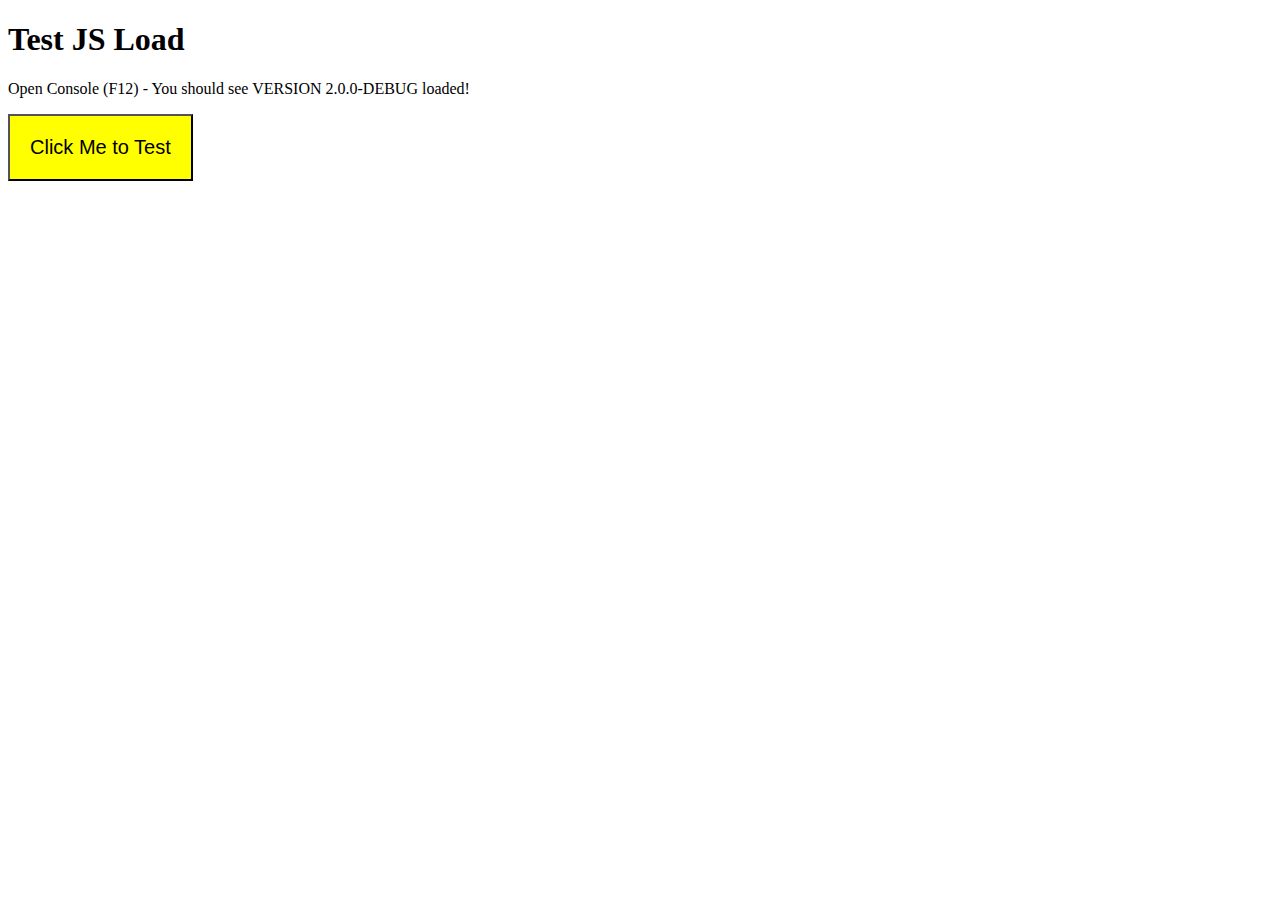
<file: seup/test_js_load.html>
<!DOCTYPE html>
<html>
<head>
    <title>Test JS Load</title>
</head>
<body>
    <h1>Test JS Load</h1>
    <p>Open Console (F12) - You should see VERSION 2.0.0-DEBUG loaded!</p>

    <button id="testButton" style="padding: 20px; font-size: 20px; background: yellow;">
        Click Me to Test
    </button>

    <script>
        console.log('🧪 Test HTML loaded');

        document.getElementById('testButton').addEventListener('click', function() {
            console.log('🧪 Test button clicked!');
            alert('Button works!');
        });
    </script>

    <script src="js/notification-bell.js"></script>

    <script>
        console.log('🧪 After notification-bell.js script tag');
    </script>
</body>
</html>
</file>
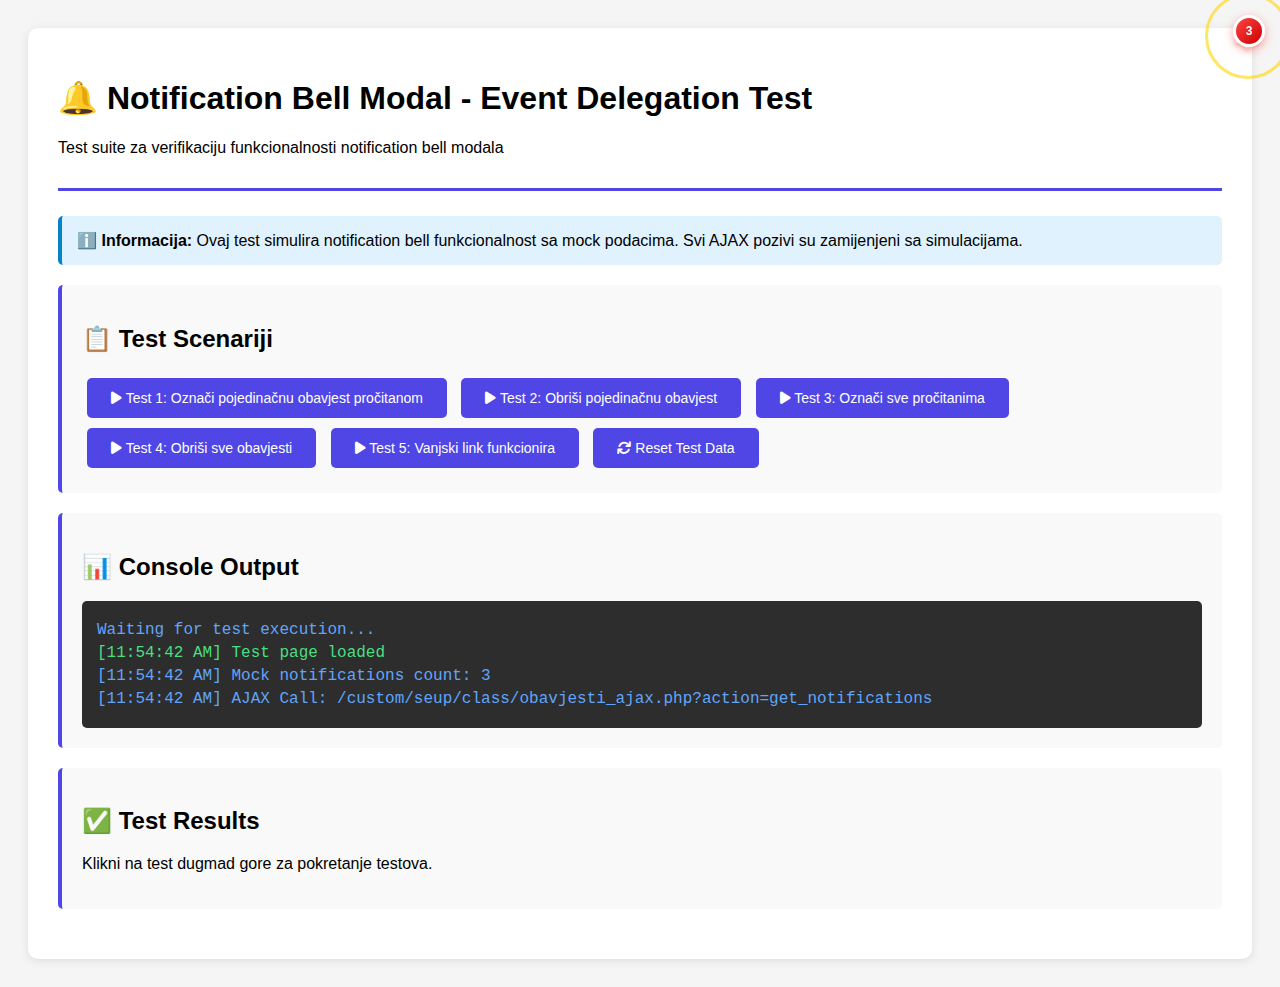
<file: seup/test_notification_modal.html>
<!DOCTYPE html>
<html lang="hr">
<head>
    <meta charset="UTF-8">
    <meta name="viewport" content="width=device-width, initial-scale=1.0">
    <title>Test Notification Modal - Event Delegation</title>
    <link rel="stylesheet" href="https://cdnjs.cloudflare.com/ajax/libs/font-awesome/6.0.0/css/all.min.css">
    <link rel="stylesheet" href="css/notification-bell.css">
    <link rel="stylesheet" href="css/obavjesti.css">
    <style>
        body {
            font-family: Arial, sans-serif;
            padding: 20px;
            background: #f5f5f5;
        }
        .test-container {
            max-width: 1200px;
            margin: 0 auto;
            background: white;
            padding: 30px;
            border-radius: 10px;
            box-shadow: 0 2px 10px rgba(0,0,0,0.1);
        }
        .test-header {
            border-bottom: 3px solid #4f46e5;
            padding-bottom: 15px;
            margin-bottom: 25px;
        }
        .test-section {
            margin: 20px 0;
            padding: 20px;
            background: #f9f9f9;
            border-left: 4px solid #4f46e5;
            border-radius: 5px;
        }
        .success {
            color: green;
            font-weight: bold;
        }
        .error {
            color: red;
            font-weight: bold;
        }
        .info {
            background: #e0f2fe;
            padding: 15px;
            border-left: 4px solid #0284c7;
            margin: 15px 0;
            border-radius: 5px;
        }
        button.test-btn {
            background: #4f46e5;
            color: white;
            padding: 12px 24px;
            border: none;
            border-radius: 5px;
            cursor: pointer;
            margin: 5px;
            font-size: 14px;
        }
        button.test-btn:hover {
            background: #3730a3;
        }
        .console-output {
            background: #2d2d2d;
            color: #f8f8f2;
            padding: 15px;
            border-radius: 5px;
            font-family: 'Courier New', monospace;
            max-height: 300px;
            overflow-y: auto;
            margin-top: 10px;
        }
        .console-line {
            margin: 5px 0;
        }
        .console-success {
            color: #4ade80;
        }
        .console-error {
            color: #f87171;
        }
        .console-info {
            color: #60a5fa;
        }
        #seupNotificationBell {
            position: fixed;
            top: 20px;
            right: 20px;
            cursor: pointer;
            z-index: 9999;
        }
    </style>
</head>
<body>
    <div class="test-container">
        <div class="test-header">
            <h1>🔔 Notification Bell Modal - Event Delegation Test</h1>
            <p>Test suite za verifikaciju funkcionalnosti notification bell modala</p>
        </div>

        <div class="info">
            <strong>ℹ️ Informacija:</strong> Ovaj test simulira notification bell funkcionalnost sa mock podacima.
            Svi AJAX pozivi su zamijenjeni sa simulacijama.
        </div>

        <div class="test-section">
            <h2>📋 Test Scenariji</h2>
            <button class="test-btn" onclick="testScenario1()">
                <i class="fas fa-play"></i> Test 1: Označi pojedinačnu obavjest pročitanom
            </button>
            <button class="test-btn" onclick="testScenario2()">
                <i class="fas fa-play"></i> Test 2: Obriši pojedinačnu obavjest
            </button>
            <button class="test-btn" onclick="testScenario3()">
                <i class="fas fa-play"></i> Test 3: Označi sve pročitanima
            </button>
            <button class="test-btn" onclick="testScenario4()">
                <i class="fas fa-play"></i> Test 4: Obriši sve obavjesti
            </button>
            <button class="test-btn" onclick="testScenario5()">
                <i class="fas fa-play"></i> Test 5: Vanjski link funkcionira
            </button>
            <button class="test-btn" onclick="resetNotifications()">
                <i class="fas fa-sync"></i> Reset Test Data
            </button>
        </div>

        <div class="test-section">
            <h2>📊 Console Output</h2>
            <div id="consoleOutput" class="console-output">
                <div class="console-line console-info">Waiting for test execution...</div>
            </div>
        </div>

        <div class="test-section">
            <h2>✅ Test Results</h2>
            <div id="testResults">
                <p>Klikni na test dugmad gore za pokretanje testova.</p>
            </div>
        </div>
    </div>

    <!-- Notification Bell (fiksirano u gornjem desnom uglu) -->
    <div id="seupNotificationBell" class="seup-notification-bell">
        <div class="bell-icon">
            <i class="fas fa-bell"></i>
        </div>
        <span id="notificationCount" class="notification-badge" style="display: none;">0</span>
    </div>

    <script>
        // Console output helper
        function logToConsole(message, type = 'info') {
            const consoleOutput = document.getElementById('consoleOutput');
            const line = document.createElement('div');
            line.className = `console-line console-${type}`;
            line.textContent = `[${new Date().toLocaleTimeString()}] ${message}`;
            consoleOutput.appendChild(line);
            consoleOutput.scrollTop = consoleOutput.scrollHeight;
        }

        // Test results helper
        function updateTestResults(testName, passed, message) {
            const resultsDiv = document.getElementById('testResults');
            const result = document.createElement('div');
            result.style.padding = '10px';
            result.style.margin = '5px 0';
            result.style.borderLeft = passed ? '4px solid green' : '4px solid red';
            result.style.background = passed ? '#f0fdf4' : '#fef2f2';
            result.innerHTML = `
                <strong>${passed ? '✅' : '❌'} ${testName}</strong><br>
                <span style="color: #666;">${message}</span>
            `;
            resultsDiv.appendChild(result);
        }

        // Mock notifications data
        let mockNotifications = [
            {
                id: 1,
                naslov: 'Test Obavjest 1',
                subjekt: 'info',
                sadrzaj: 'Ovo je testna obavjest #1 za provjeru funkcionalnosti.',
                vanjski_link: 'https://8core.hr',
                datum: '01.12.2025 10:00',
                kreirao: 'Admin User'
            },
            {
                id: 2,
                naslov: 'Test Obavjest 2',
                subjekt: 'upozorenje',
                sadrzaj: 'Ovo je testna obavjest #2 za provjeru funkcionalnosti.',
                vanjski_link: null,
                datum: '01.12.2025 11:00',
                kreirao: 'Admin User'
            },
            {
                id: 3,
                naslov: 'Test Obavjest 3',
                subjekt: 'vazno',
                sadrzaj: 'Ovo je testna obavjest #3 za provjeru funkcionalnosti.',
                vanjski_link: 'https://github.com',
                datum: '01.12.2025 12:00',
                kreirao: 'Admin User'
            }
        ];

        // Override fetch to use mock data
        const originalFetch = window.fetch;
        window.fetch = function(url, options) {
            logToConsole(`AJAX Call: ${url}`, 'info');

            if (url.includes('action=get_notifications')) {
                return Promise.resolve({
                    ok: true,
                    json: () => Promise.resolve({
                        success: true,
                        count: mockNotifications.length,
                        notifications: mockNotifications
                    })
                });
            }

            if (url.includes('action=mark_read')) {
                const id = parseInt(url.match(/id=(\d+)/)[1]);
                logToConsole(`Marking notification ${id} as read`, 'success');
                mockNotifications = mockNotifications.filter(n => n.id !== id);
                return Promise.resolve({
                    ok: true,
                    json: () => Promise.resolve({ success: true })
                });
            }

            if (url.includes('action=delete')) {
                const id = parseInt(url.match(/id=(\d+)/)[1]);
                logToConsole(`Deleting notification ${id}`, 'success');
                mockNotifications = mockNotifications.filter(n => n.id !== id);
                return Promise.resolve({
                    ok: true,
                    json: () => Promise.resolve({ success: true })
                });
            }

            if (url.includes('action=mark_all_read')) {
                logToConsole('Marking all notifications as read', 'success');
                mockNotifications = [];
                return Promise.resolve({
                    ok: true,
                    json: () => Promise.resolve({ success: true })
                });
            }

            if (url.includes('action=delete_all')) {
                logToConsole('Deleting all notifications', 'success');
                mockNotifications = [];
                return Promise.resolve({
                    ok: true,
                    json: () => Promise.resolve({ success: true })
                });
            }

            return originalFetch(url, options);
        };

        // Test scenarios
        function testScenario1() {
            logToConsole('▶ Starting Test 1: Mark single notification as read', 'info');
            resetNotifications();
            setTimeout(() => {
                document.getElementById('seupNotificationBell').click();
                setTimeout(() => {
                    const firstBtn = document.querySelector('.mark-read-btn');
                    if (firstBtn) {
                        firstBtn.click();
                        setTimeout(() => {
                            const remaining = document.querySelectorAll('.seup-notification-item').length;
                            const passed = remaining === 2;
                            updateTestResults('Test 1', passed,
                                passed ? 'Obavjest uspješno označena kao pročitana' : 'Obavjest nije uklonjena iz liste');
                        }, 500);
                    }
                }, 100);
            }, 100);
        }

        function testScenario2() {
            logToConsole('▶ Starting Test 2: Delete single notification', 'info');
            resetNotifications();
            setTimeout(() => {
                document.getElementById('seupNotificationBell').click();
                setTimeout(() => {
                    const deleteBtn = document.querySelector('.delete-btn');
                    if (deleteBtn) {
                        window.confirm = () => true;
                        deleteBtn.click();
                        setTimeout(() => {
                            const remaining = document.querySelectorAll('.seup-notification-item').length;
                            const passed = remaining === 2;
                            updateTestResults('Test 2', passed,
                                passed ? 'Obavjest uspješno obrisana' : 'Obavjest nije uklonjena iz liste');
                        }, 500);
                    }
                }, 100);
            }, 100);
        }

        function testScenario3() {
            logToConsole('▶ Starting Test 3: Mark all as read', 'info');
            resetNotifications();
            setTimeout(() => {
                document.getElementById('seupNotificationBell').click();
                setTimeout(() => {
                    window.confirm = () => true;
                    document.getElementById('markAllRead').click();
                    setTimeout(() => {
                        const badge = document.getElementById('notificationCount');
                        const passed = badge.style.display === 'none' || badge.textContent === '0';
                        updateTestResults('Test 3', passed,
                            passed ? 'Sve obavjesti uspješno označene' : 'Badge nije resetiran');
                    }, 500);
                }, 100);
            }, 100);
        }

        function testScenario4() {
            logToConsole('▶ Starting Test 4: Delete all notifications', 'info');
            resetNotifications();
            setTimeout(() => {
                document.getElementById('seupNotificationBell').click();
                setTimeout(() => {
                    window.confirm = () => true;
                    document.getElementById('deleteAll').click();
                    setTimeout(() => {
                        const badge = document.getElementById('notificationCount');
                        const passed = badge.style.display === 'none' || badge.textContent === '0';
                        updateTestResults('Test 4', passed,
                            passed ? 'Sve obavjesti uspješno obrisane' : 'Badge nije resetiran');
                    }, 500);
                }, 100);
            }, 100);
        }

        function testScenario5() {
            logToConsole('▶ Starting Test 5: External link functionality', 'info');
            resetNotifications();
            setTimeout(() => {
                document.getElementById('seupNotificationBell').click();
                setTimeout(() => {
                    const link = document.querySelector('.seup-notification-link a');
                    if (link) {
                        const passed = link.href && link.target === '_blank';
                        updateTestResults('Test 5', passed,
                            passed ? `Link pronađen: ${link.href}` : 'Link ne postoji ili nije ispravno konfiguriran');
                    } else {
                        updateTestResults('Test 5', false, 'Link element nije pronađen');
                    }
                }, 100);
            }, 100);
        }

        function resetNotifications() {
            mockNotifications = [
                {
                    id: 1,
                    naslov: 'Test Obavjest 1',
                    subjekt: 'info',
                    sadrzaj: 'Ovo je testna obavjest #1 za provjeru funkcionalnosti.',
                    vanjski_link: 'https://8core.hr',
                    datum: '01.12.2025 10:00',
                    kreirao: 'Admin User'
                },
                {
                    id: 2,
                    naslov: 'Test Obavjest 2',
                    subjekt: 'upozorenje',
                    sadrzaj: 'Ovo je testna obavjest #2 za provjeru funkcionalnosti.',
                    vanjski_link: null,
                    datum: '01.12.2025 11:00',
                    kreirao: 'Admin User'
                },
                {
                    id: 3,
                    naslov: 'Test Obavjest 3',
                    subjekt: 'vazno',
                    sadrzaj: 'Ovo je testna obavjest #3 za provjeru funkcionalnosti.',
                    vanjski_link: 'https://github.com',
                    datum: '01.12.2025 12:00',
                    kreirao: 'Admin User'
                }
            ];

            const modal = document.getElementById('seupNotificationModal');
            if (modal) modal.remove();

            logToConsole('Test data reset', 'success');

            if (window.location.reload) {
                setTimeout(() => location.reload(), 100);
            }
        }

        // Initialize on page load
        logToConsole('Test page loaded', 'success');
        logToConsole('Mock notifications count: ' + mockNotifications.length, 'info');
    </script>

    <!-- Load the actual notification-bell.js -->
    <script src="js/notification-bell.js"></script>
</body>
</html>
</file>
<file: seup/css/notification-bell.css>
/* Notification Bell - Žuto kričavo zvono u gornjem desnom uglu */

.seup-notification-bell {
    position: fixed;
    top: 80px;
    right: 30px;
    z-index: 9999;
    cursor: pointer;
    transition: all 0.3s ease;
    animation: bellPulse 2s infinite;
}

.bell-icon-wrapper {
    position: relative;
    width: 60px;
    height: 60px;
    background: linear-gradient(135deg, #FFD700 0%, #FFA500 100%);
    border-radius: 50%;
    display: flex;
    align-items: center;
    justify-content: center;
    box-shadow:
        0 8px 25px rgba(255, 165, 0, 0.4),
        0 0 20px rgba(255, 215, 0, 0.6),
        inset 0 -3px 10px rgba(0, 0, 0, 0.1);
    transition: all 0.3s ease;
    border: 3px solid #fff;
}

.bell-icon {
    font-size: 28px;
    color: #fff;
    text-shadow: 0 2px 4px rgba(0, 0, 0, 0.2);
    animation: bellShake 3s infinite;
    transition: transform 0.3s ease;
}

.notification-badge {
    position: absolute;
    top: -5px;
    right: -5px;
    background: linear-gradient(135deg, #FF4444 0%, #CC0000 100%);
    color: white;
    border-radius: 50%;
    width: 26px;
    height: 26px;
    display: flex;
    align-items: center;
    justify-content: center;
    font-size: 12px;
    font-weight: 700;
    border: 3px solid #fff;
    box-shadow: 0 3px 10px rgba(255, 68, 68, 0.5);
    animation: badgeBounce 2s infinite;
}

/* Hover efekti */
.seup-notification-bell:hover .bell-icon-wrapper {
    transform: scale(1.1);
    box-shadow:
        0 12px 35px rgba(255, 165, 0, 0.6),
        0 0 30px rgba(255, 215, 0, 0.8),
        inset 0 -3px 10px rgba(0, 0, 0, 0.1);
}

.seup-notification-bell:hover .bell-icon {
    animation: bellRing 0.5s ease-in-out;
}

.seup-notification-bell:active .bell-icon-wrapper {
    transform: scale(0.95);
}

/* Animations */
@keyframes bellPulse {
    0%, 100% {
        transform: scale(1);
    }
    50% {
        transform: scale(1.05);
    }
}

@keyframes bellShake {
    0%, 90%, 100% {
        transform: rotate(0deg);
    }
    92% {
        transform: rotate(15deg);
    }
    94% {
        transform: rotate(-15deg);
    }
    96% {
        transform: rotate(10deg);
    }
    98% {
        transform: rotate(-10deg);
    }
}

@keyframes bellRing {
    0%, 100% {
        transform: rotate(0deg);
    }
    10%, 30%, 50%, 70% {
        transform: rotate(-15deg);
    }
    20%, 40%, 60%, 80% {
        transform: rotate(15deg);
    }
    90% {
        transform: rotate(-5deg);
    }
}

@keyframes badgeBounce {
    0%, 80%, 100% {
        transform: scale(1);
    }
    85% {
        transform: scale(1.2);
    }
    90% {
        transform: scale(1.1);
    }
    95% {
        transform: scale(1.15);
    }
}

/* Glow effect za jače kričanje */
.seup-notification-bell::before {
    content: '';
    position: absolute;
    top: 50%;
    left: 50%;
    transform: translate(-50%, -50%);
    width: 100%;
    height: 100%;
    background: radial-gradient(circle, rgba(255, 215, 0, 0.4) 0%, transparent 70%);
    border-radius: 50%;
    animation: glowPulse 2s infinite;
    pointer-events: none;
}

@keyframes glowPulse {
    0%, 100% {
        width: 100%;
        height: 100%;
        opacity: 0.5;
    }
    50% {
        width: 140%;
        height: 140%;
        opacity: 0.8;
    }
}

/* Responsive */
@media (max-width: 768px) {
    .seup-notification-bell {
        top: 70px;
        right: 15px;
    }

    .bell-icon-wrapper {
        width: 50px;
        height: 50px;
    }

    .bell-icon {
        font-size: 24px;
    }

    .notification-badge {
        width: 22px;
        height: 22px;
        font-size: 11px;
    }
}

/* Kada nema notifikacija, badge je skriven */
.notification-badge:empty,
.notification-badge[data-count="0"] {
    display: none;
}

/* Extra attention effect - super kričavo */
.seup-notification-bell.has-notifications {
    animation: bellPulse 1s infinite, bellAttention 3s infinite;
}

.seup-notification-bell.has-notifications .bell-icon-wrapper {
    box-shadow:
        0 8px 25px rgba(255, 165, 0, 0.6),
        0 0 30px rgba(255, 215, 0, 0.9),
        0 0 40px rgba(255, 165, 0, 0.4),
        inset 0 -3px 10px rgba(0, 0, 0, 0.1);
}

@keyframes bellAttention {
    0%, 100% {
        filter: brightness(1) drop-shadow(0 0 10px rgba(255, 215, 0, 0.8));
    }
    25% {
        filter: brightness(1.2) drop-shadow(0 0 20px rgba(255, 215, 0, 1));
    }
    50% {
        filter: brightness(1) drop-shadow(0 0 15px rgba(255, 165, 0, 0.9));
    }
    75% {
        filter: brightness(1.3) drop-shadow(0 0 25px rgba(255, 215, 0, 1));
    }
}

/* Pulsing ring effect around bell */
.seup-notification-bell.has-notifications::after {
    content: '';
    position: absolute;
    top: 50%;
    left: 50%;
    transform: translate(-50%, -50%);
    width: 80px;
    height: 80px;
    border: 3px solid rgba(255, 215, 0, 0.6);
    border-radius: 50%;
    animation: ringPulse 2s infinite;
}

@keyframes ringPulse {
    0% {
        width: 60px;
        height: 60px;
        opacity: 0.8;
        border-width: 3px;
    }
    50% {
        width: 90px;
        height: 90px;
        opacity: 0.3;
        border-width: 2px;
    }
    100% {
        width: 110px;
        height: 110px;
        opacity: 0;
        border-width: 1px;
    }
}

/* Notification Modal Styles - Dropdown Panel */
.seup-notification-modal {
    position: fixed;
    top: 150px;
    right: 30px;
    z-index: 99998;
    opacity: 0;
    visibility: hidden;
    transform: translateY(-10px);
    transition: opacity 0.3s ease, visibility 0.3s ease, transform 0.3s ease;
}

.seup-notification-modal.show {
    opacity: 1;
    visibility: visible;
    transform: translateY(0);
}

.seup-notification-modal-overlay {
    position: fixed;
    top: 0;
    left: 0;
    width: 100%;
    height: 100%;
    background: transparent;
    z-index: 99997;
}

.seup-notification-modal-content {
    position: relative;
    width: 420px;
    max-height: 70vh;
    background: #fff;
    border-radius: 12px;
    box-shadow: 0 10px 40px rgba(0, 0, 0, 0.2), 0 0 0 1px rgba(0, 0, 0, 0.05);
    display: flex;
    flex-direction: column;
}

.seup-notification-modal-header {
    padding: 20px 25px;
    border-bottom: 2px solid #f0f0f0;
    display: flex;
    justify-content: space-between;
    align-items: center;
    background: linear-gradient(to bottom, #f9f9f9, #fff);
    border-radius: 12px 12px 0 0;
}

.seup-notification-modal-header h3 {
    margin: 0;
    font-size: 22px;
    color: #333;
    font-weight: 600;
}

.seup-notification-close {
    background: transparent;
    border: none;
    font-size: 24px;
    color: #666;
    cursor: pointer;
    padding: 5px 10px;
    transition: all 0.3s;
    border-radius: 4px;
}

.seup-notification-close:hover {
    background: #f0f0f0;
    color: #333;
}

.seup-notification-modal-body {
    padding: 20px 25px;
    overflow-y: auto;
    flex: 1;
}

.seup-notifications-list {
    display: flex;
    flex-direction: column;
    gap: 15px;
}

.seup-notification-item {
    border: 2px solid #e0e0e0;
    border-radius: 8px;
    padding: 15px;
    transition: all 0.3s;
}

.seup-notification-item:hover {
    box-shadow: 0 4px 12px rgba(0, 0, 0, 0.1);
    transform: translateY(-2px);
}

.seup-notification-item.info {
    border-left: 5px solid #17a2b8;
    background: linear-gradient(to right, rgba(23, 162, 184, 0.05), transparent);
}

.seup-notification-item.upozorenje {
    border-left: 5px solid #ffc107;
    background: linear-gradient(to right, rgba(255, 193, 7, 0.05), transparent);
}

.seup-notification-item.nadogradnja {
    border-left: 5px solid #6f42c1;
    background: linear-gradient(to right, rgba(111, 66, 193, 0.05), transparent);
}

.seup-notification-item.hitno {
    border-left: 5px solid #dc3545;
    background: linear-gradient(to right, rgba(220, 53, 69, 0.05), transparent);
}

.seup-notification-item.vazno {
    border-left: 5px solid #ffc107;
    background: linear-gradient(to right, rgba(255, 193, 7, 0.05), transparent);
}

.seup-notification-item-header {
    display: flex;
    justify-content: space-between;
    align-items: center;
    margin-bottom: 10px;
}

.seup-notification-subject {
    display: inline-block;
    padding: 4px 12px;
    background: #f8f9fa;
    border-radius: 20px;
    font-size: 12px;
    font-weight: 600;
    color: #495057;
}

.seup-notification-date {
    font-size: 12px;
    color: #6c757d;
}

.seup-notification-title {
    font-size: 16px;
    font-weight: 600;
    color: #333;
    margin: 0 0 8px 0;
}

.seup-notification-content {
    color: #555;
    line-height: 1.5;
    margin: 0 0 10px 0;
    font-size: 14px;
}

.seup-notification-link {
    margin: 10px 0;
}

.seup-notification-link a {
    color: #0066cc;
    text-decoration: none;
    font-size: 14px;
}

.seup-notification-link a:hover {
    text-decoration: underline;
}

.seup-notification-actions {
    display: flex;
    gap: 8px;
    margin-top: 12px;
    padding-top: 12px;
    border-top: 1px solid #e0e0e0;
}

.seup-notification-empty {
    text-align: center;
    padding: 60px 20px;
    color: #999;
}

.seup-notification-empty i {
    font-size: 64px;
    margin-bottom: 20px;
    opacity: 0.5;
}

.seup-notification-empty p {
    font-size: 16px;
    margin: 0;
}

.seup-notification-modal-footer {
    padding: 15px 25px;
    border-top: 2px solid #f0f0f0;
    display: flex;
    gap: 10px;
    justify-content: flex-end;
    background: #f9f9f9;
    border-radius: 0 0 12px 12px;
}

.seup-btn {
    display: inline-flex;
    align-items: center;
    gap: 6px;
    padding: 8px 16px;
    border: none;
    border-radius: 4px;
    font-size: 13px;
    font-weight: 600;
    cursor: pointer;
    transition: all 0.3s;
    text-decoration: none;
}

.seup-btn-xs {
    padding: 5px 10px;
    font-size: 12px;
}

.seup-btn-sm {
    padding: 6px 12px;
    font-size: 13px;
}

.seup-btn-primary {
    background: linear-gradient(135deg, #0066cc 0%, #0052a3 100%);
    color: white;
}

.seup-btn-secondary {
    background: linear-gradient(135deg, #6c757d 0%, #5a6268 100%);
    color: white;
}

.seup-btn-danger {
    background: linear-gradient(135deg, #dc3545 0%, #c82333 100%);
    color: white;
}

.seup-btn-outline-primary {
    background: transparent;
    border: 2px solid #0066cc;
    color: #0066cc;
}

.seup-btn-outline-danger {
    background: transparent;
    border: 2px solid #dc3545;
    color: #dc3545;
}

.seup-btn:hover {
    transform: translateY(-2px);
    box-shadow: 0 4px 12px rgba(0, 0, 0, 0.15);
}

.seup-btn-primary:hover {
    background: linear-gradient(135deg, #0052a3 0%, #004080 100%);
}

.seup-btn-secondary:hover {
    background: linear-gradient(135deg, #5a6268 0%, #545b62 100%);
}

.seup-btn-danger:hover {
    background: linear-gradient(135deg, #c82333 0%, #bd2130 100%);
}

.seup-btn-outline-primary:hover {
    background: #0066cc;
    color: white;
}

.seup-btn-outline-danger:hover {
    background: #dc3545;
    color: white;
}

@media (max-width: 768px) {
    .seup-notification-modal {
        top: 130px;
        right: 10px;
        left: 10px;
    }

    .seup-notification-modal-content {
        width: 100%;
        max-height: 70vh;
    }

    .seup-notification-modal-header,
    .seup-notification-modal-body,
    .seup-notification-modal-footer {
        padding: 15px;
    }

    .seup-notification-actions {
        flex-direction: column;
    }

    .seup-btn {
        width: 100%;
        justify-content: center;
    }

    .seup-notification-modal-footer {
        flex-direction: column;
    }
}
</file>
<file: seup/css/obavjesti.css>
/* SEUP Obavjesti Admin Page Styles */

.seup-admin-container {
    max-width: 1200px;
    margin: 0 auto;
    padding: 20px;
}

.seup-page-header {
    margin-bottom: 30px;
    border-bottom: 3px solid #0066cc;
    padding-bottom: 15px;
}

.seup-page-header h1 {
    font-size: 32px;
    color: #333;
    margin: 0 0 10px 0;
    font-weight: 600;
}

.seup-page-header p {
    color: #666;
    font-size: 16px;
    margin: 0;
}

.seup-card {
    background: #fff;
    border-radius: 8px;
    box-shadow: 0 2px 8px rgba(0, 0, 0, 0.1);
    margin-bottom: 30px;
}

.seup-card-header {
    padding: 20px;
    border-bottom: 2px solid #f0f0f0;
    background: linear-gradient(to bottom, #f9f9f9, #fff);
}

.seup-card-header h3 {
    margin: 0;
    font-size: 20px;
    color: #333;
    font-weight: 600;
}

.seup-card-body {
    padding: 25px;
}

.seup-form-group {
    margin-bottom: 20px;
}

.seup-form-group label {
    display: block;
    margin-bottom: 8px;
    font-weight: 600;
    color: #333;
    font-size: 14px;
}

.seup-form-group .required {
    color: #dc3545;
}

.seup-form-control {
    width: 100%;
    padding: 10px 12px;
    border: 1px solid #ddd;
    border-radius: 4px;
    font-size: 14px;
    transition: border-color 0.3s;
    box-sizing: border-box;
}

.seup-form-control:focus {
    outline: none;
    border-color: #0066cc;
    box-shadow: 0 0 0 3px rgba(0, 102, 204, 0.1);
}

.seup-form-control:disabled {
    background-color: #f5f5f5;
    cursor: not-allowed;
}

textarea.seup-form-control {
    resize: vertical;
    min-height: 100px;
}

.seup-form-text {
    display: block;
    margin-top: 5px;
    font-size: 13px;
    color: #666;
}

.seup-form-actions {
    margin-top: 25px;
    display: flex;
    gap: 10px;
}

.seup-btn {
    display: inline-flex;
    align-items: center;
    gap: 8px;
    padding: 10px 20px;
    border: none;
    border-radius: 4px;
    font-size: 14px;
    font-weight: 600;
    cursor: pointer;
    transition: all 0.3s;
    text-decoration: none;
}

.seup-btn i {
    font-size: 16px;
}

.seup-btn-primary {
    background: linear-gradient(135deg, #0066cc 0%, #0052a3 100%);
    color: white;
}

.seup-btn-primary:hover {
    background: linear-gradient(135deg, #0052a3 0%, #004080 100%);
    transform: translateY(-2px);
    box-shadow: 0 4px 12px rgba(0, 102, 204, 0.3);
}

.seup-btn-danger {
    background: linear-gradient(135deg, #dc3545 0%, #c82333 100%);
    color: white;
}

.seup-btn-danger:hover {
    background: linear-gradient(135deg, #c82333 0%, #bd2130 100%);
    transform: translateY(-2px);
    box-shadow: 0 4px 12px rgba(220, 53, 69, 0.3);
}

.seup-btn-sm {
    padding: 6px 12px;
    font-size: 13px;
}

.seup-alert {
    padding: 15px 20px;
    border-radius: 4px;
    margin-bottom: 20px;
    display: flex;
    align-items: center;
    gap: 10px;
}

.seup-alert i {
    font-size: 20px;
}

.seup-alert-success {
    background: #d4edda;
    color: #155724;
    border-left: 4px solid #28a745;
}

.seup-alert-danger {
    background: #f8d7da;
    color: #721c24;
    border-left: 4px solid #dc3545;
}

.seup-obavjesti-list {
    display: flex;
    flex-direction: column;
    gap: 15px;
}

.seup-obavjest-item {
    border: 2px solid #e0e0e0;
    border-radius: 8px;
    padding: 20px;
    transition: all 0.3s;
}

.seup-obavjest-item:hover {
    box-shadow: 0 4px 12px rgba(0, 0, 0, 0.1);
    transform: translateY(-2px);
}

.seup-obavjest-item.info {
    border-left: 5px solid #17a2b8;
    background: linear-gradient(to right, rgba(23, 162, 184, 0.05), transparent);
}

.seup-obavjest-item.warning {
    border-left: 5px solid #ffc107;
    background: linear-gradient(to right, rgba(255, 193, 7, 0.05), transparent);
}

.seup-obavjest-item.upgrade {
    border-left: 5px solid #6f42c1;
    background: linear-gradient(to right, rgba(111, 66, 193, 0.05), transparent);
}

.seup-obavjest-item.urgent {
    border-left: 5px solid #dc3545;
    background: linear-gradient(to right, rgba(220, 53, 69, 0.05), transparent);
    animation: urgentPulse 2s infinite;
}

.seup-obavjest-item.important {
    border-left: 5px solid #ffc107;
    background: linear-gradient(to right, rgba(255, 193, 7, 0.05), transparent);
}

@keyframes urgentPulse {
    0%, 100% {
        box-shadow: 0 0 0 0 rgba(220, 53, 69, 0.4);
    }
    50% {
        box-shadow: 0 0 0 8px rgba(220, 53, 69, 0);
    }
}

.seup-obavjest-header {
    display: flex;
    justify-content: space-between;
    align-items: center;
    margin-bottom: 12px;
}

.seup-obavjest-subjekt {
    display: inline-block;
    padding: 4px 12px;
    background: #f8f9fa;
    border-radius: 20px;
    font-size: 13px;
    font-weight: 600;
    color: #495057;
}

.seup-obavjest-datum {
    font-size: 13px;
    color: #6c757d;
}

.seup-obavjest-naslov {
    font-size: 18px;
    font-weight: 600;
    color: #333;
    margin: 0 0 10px 0;
}

.seup-obavjest-sadrzaj {
    color: #555;
    line-height: 1.6;
    margin: 0 0 10px 0;
}

.seup-obavjest-link {
    margin: 10px 0;
}

.seup-obavjest-link a {
    color: #0066cc;
    text-decoration: none;
}

.seup-obavjest-link a:hover {
    text-decoration: underline;
}

.seup-obavjest-footer {
    display: flex;
    justify-content: space-between;
    align-items: center;
    margin-top: 15px;
    padding-top: 15px;
    border-top: 1px solid #e0e0e0;
}

.seup-obavjest-footer small {
    color: #6c757d;
}

.seup-empty-state {
    text-align: center;
    padding: 60px 20px;
    color: #999;
}

.seup-empty-state i {
    font-size: 64px;
    margin-bottom: 20px;
    opacity: 0.5;
}

.seup-empty-state p {
    font-size: 18px;
    margin: 0;
}

@media (max-width: 768px) {
    .seup-admin-container {
        padding: 15px;
    }

    .seup-page-header h1 {
        font-size: 24px;
    }

    .seup-obavjest-header {
        flex-direction: column;
        align-items: flex-start;
        gap: 8px;
    }

    .seup-obavjest-footer {
        flex-direction: column;
        gap: 10px;
        align-items: flex-start;
    }

    .seup-form-actions {
        flex-direction: column;
    }

    .seup-btn {
        width: 100%;
        justify-content: center;
    }
}
</file>
